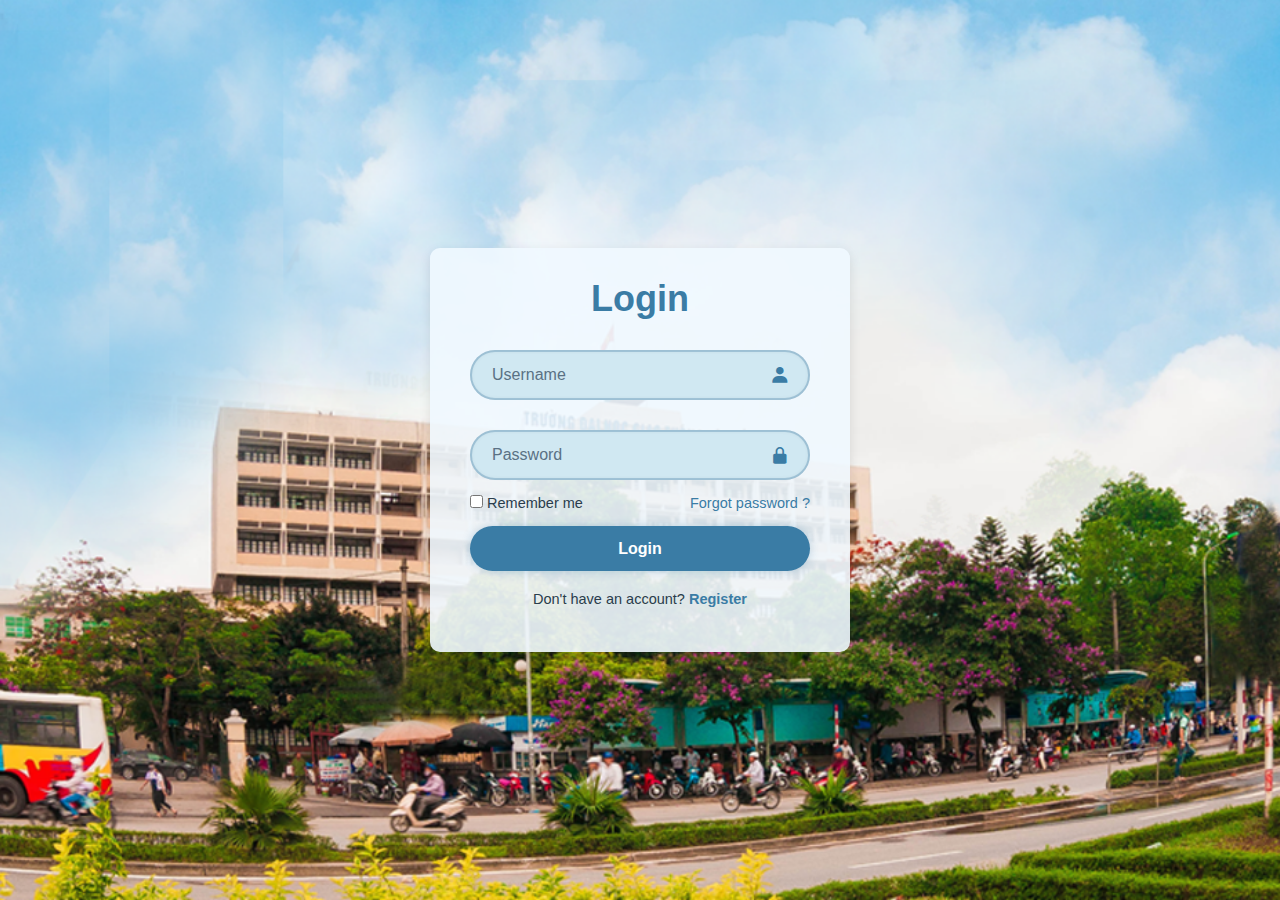
<file: index.html>
<!DOCTYPE html>
<html lang="vi">
<head>
    <meta charset="UTF-8">
    <meta name="viewport" content="width=device-width, initial-scale=1.0">
    <title>Đăng Nhập Ký Túc Xá</title>
    <link rel="stylesheet" href="ktx/styles.css">
    <link href='https://unpkg.com/boxicons@2.1.4/css/boxicons.min.css' rel='stylesheet'>
    <link href="https://fonts.googleapis.com/css2?family=Roboto:wght@400;500;700&display=swap" rel="stylesheet">
</head>
<body>
    <div class="wrapper">
        <form id="login">
            <h1>Login</h1>
            <div class="input-box">
                <input type="text" id="username" name="username" placeholder="Username" required>
                <i class='bx bxs-user'></i>
            </div>
            <div class="input-box">
                <input type="password" id="password" name="password" placeholder="Password" required>
                <i class='bx bxs-lock-alt'></i>
            </div>
            <div id="error" style="color: red; display: none;">Invalid username or password</div>

            <div class="remember-forgot">
                <label><input type="checkbox"> Remember me</label>
                <a href="#">Forgot password ?</a>
            </div>

            <button type="submit" class="btn">Login</button>
            <div class="register-link">
                <p>Don't have an account? <a href="#">Register</a></p>
            </div>
        </form>
   
        <script src="main.js"></script>
    </div>
</body>
</html>
</file>
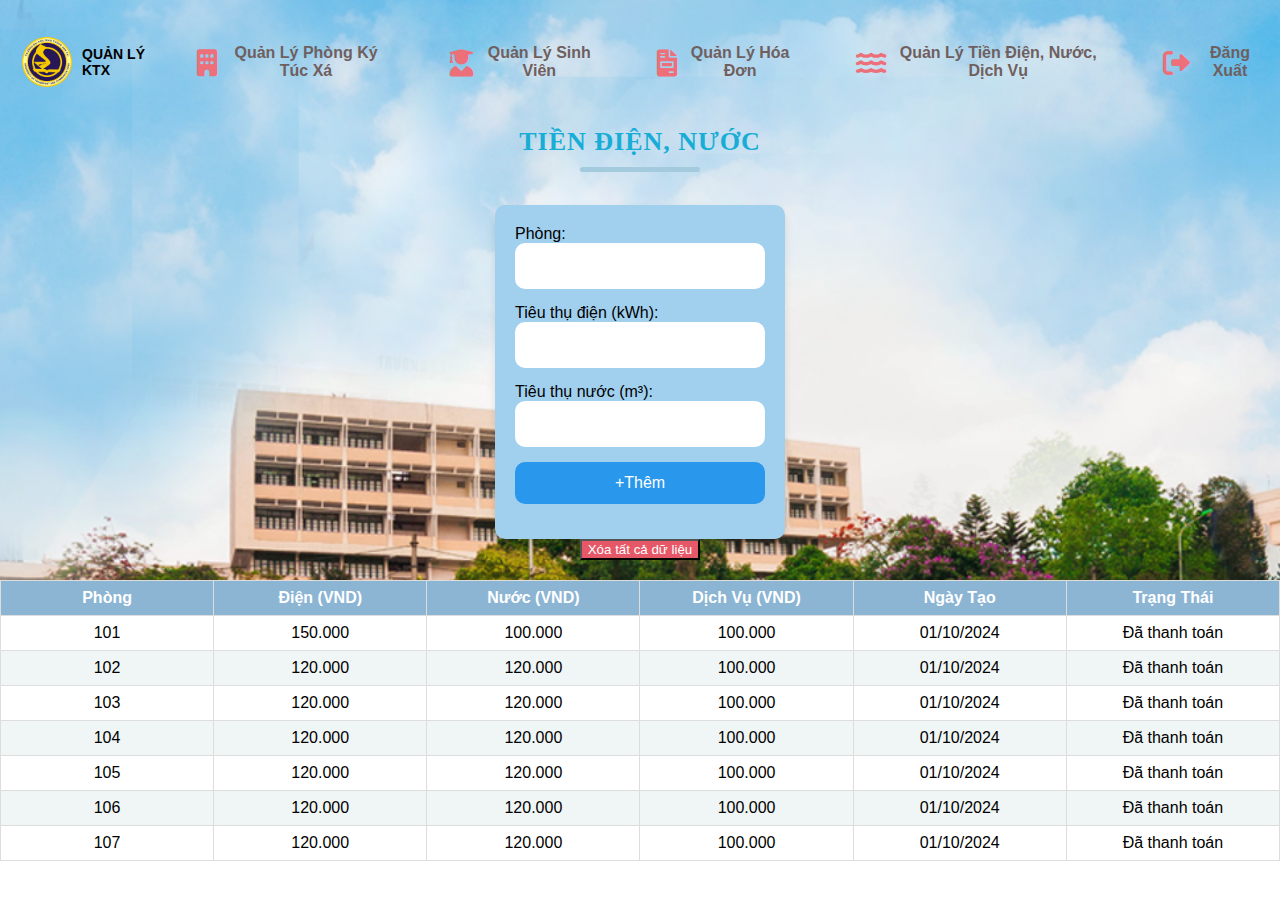
<file: ktx/dichvu.html>
<!DOCTYPE html>
<html lang="vi">
<head>
    <meta charset="UTF-8">
    <meta name="viewport" content="width=device-width, initial-scale=1.0">
    <title>Quản Lý Tiền Điện, Nước</title>
    <link rel="stylesheet" href="style.css">
    <link rel="stylesheet" href="https://cdnjs.cloudflare.com/ajax/libs/font-awesome/6.0.0-beta3/css/all.min.css">

</head>
<body>
    <header>
        <div class="header-logo">
            <img src="../images/Logo-Dai-Hoc-Giao-Thong-Van-Tai-UTC.png" alt="Logo UTC" />
            <span><a href="main.html">QUẢN LÝ KTX</a></span>
        </div>
        <nav>
            <a href="ttphong.html"><i class="fas fa-building"></i> Quản Lý Phòng Ký Túc Xá</a>
            <a href="sv.html"><i class="fas fa-user-graduate"></i> Quản Lý Sinh Viên</a>
            <a href="tienphong.html"><i class="fas fa-file-invoice"></i> Quản Lý Hóa Đơn</a>
            <a href="dichvu.html"><i class="fas fa-water"></i> Quản Lý Tiền Điện, Nước, Dịch Vụ</a>
            <a href="../index.html"><i class="fas fa-sign-out-alt"></i> Đăng Xuất</a>
        </nav>
        
    </header>
    <h1>Tiền Điện, Nước</h1>
    <form id="dichvu-form">        
        <label for="phong">Phòng:</label><br>
        <input type="number" id="phong" required><br>

        <label for="dien">Tiêu thụ điện (kWh):</label><br>
        <input type="number" id="dien" required ><br>

        <label for="nuoc">Tiêu thụ nước (m³):</label><br>
        <input type="number" id="nuoc" required><br>

        <button type="submit">+Thêm</button>
    </form>
    <div id="thongbao" class="hidden"></div>
    <button id="clear-local-storage">Xóa tất cả dữ liệu</button>
 
    
</div>
    <table id="dichvu-table">
        <thead>
            <tr>
                <th>Phòng</th>
                <th>Điện (VND)</th>
                <th>Nước (VND)</th>
                <th>Dịch Vụ (VND)</th>
                <th>Ngày Tạo</th>
                <th>Trạng Thái</th>
            </tr>
        </thead>
        <tbody>
            <tr>
                <td>101</td>
                <td>150.000</td>
                <td>100.000</td>
                <td>100.000</td>
                <td>01/10/2024</td>
                <td>Đã thanh toán</td>
            </tr>
            <tr>
                <td>102</td>
                <td>120.000</td>
                <td>120.000</td>
                <td>100.000</td>
                <td>01/10/2024</td>
                <td>Đã thanh toán</td>
            </tr>
            <tr>
                <td>103</td>
                <td>120.000</td>
                <td>120.000</td>
                <td>100.000</td>
                <td>01/10/2024</td>
                <td>Đã thanh toán</td>
            </tr>
            <tr>
                <td>104</td>
                <td>120.000</td>
                <td>120.000</td>
                <td>100.000</td>
                <td>01/10/2024</td>
                <td>Đã thanh toán</td>
            </tr>
            <tr>
                <td>105</td>
                <td>120.000</td>
                <td>120.000</td>
                <td>100.000</td>
                <td>01/10/2024</td>
                <td>Đã thanh toán</td>
            </tr>
            <tr>
                <td>106</td>
                <td>120.000</td>
                <td>120.000</td>
                <td>100.000</td>
                <td>01/10/2024</td>
                <td>Đã thanh toán</td>
            </tr>
            <tr>
                <td>107</td>
                <td>120.000</td>
                <td>120.000</td>
                <td>100.000</td>
                <td>01/10/2024</td>
                <td>Đã thanh toán</td>
            </tr>
        </tbody>
    </table>
</div>

<script src="dichvu.js"></script>
</body>
</html>
</file>
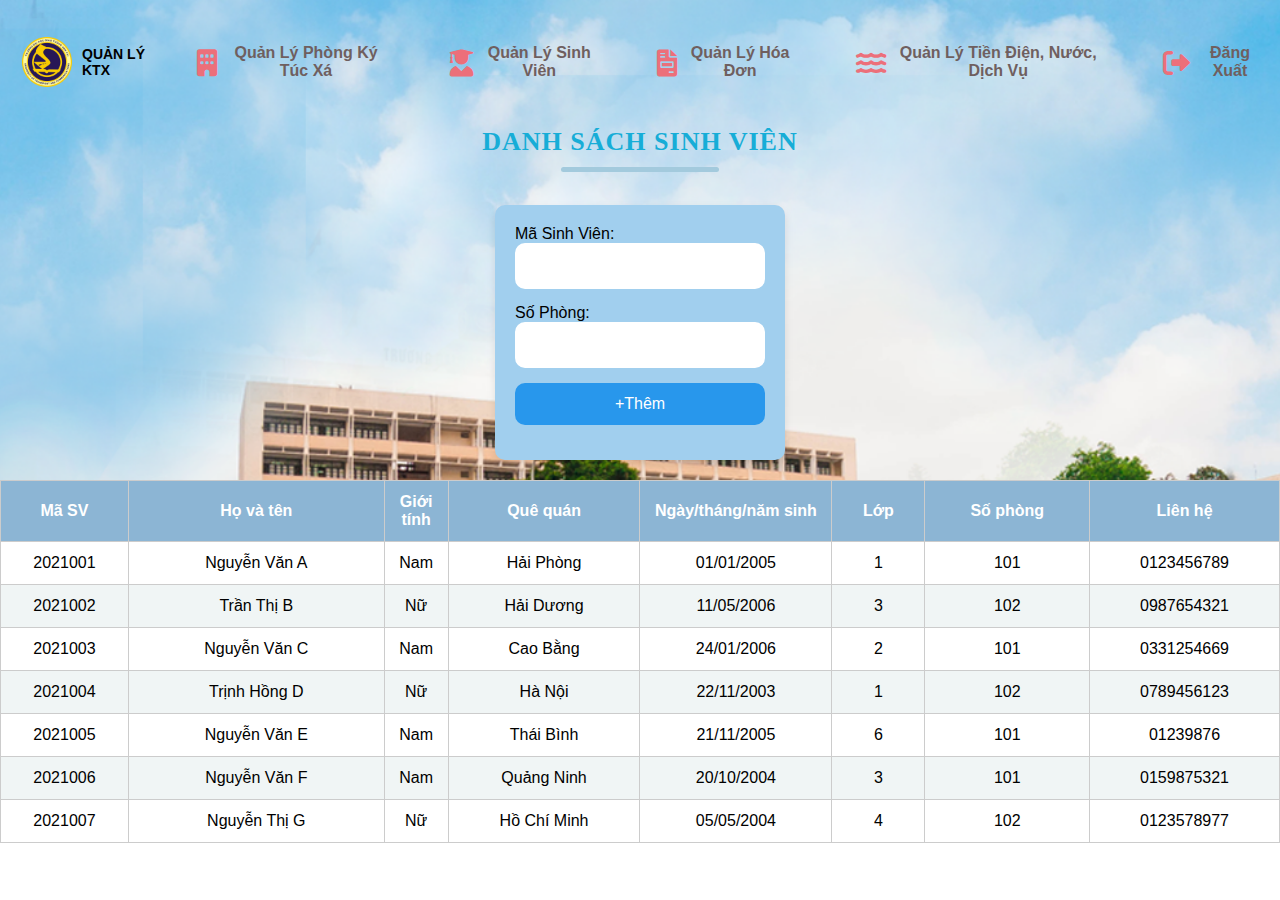
<file: ktx/sv.html>
<!DOCTYPE html>
<html lang="vi">
<head>
    <meta charset="UTF-8">
    <meta name="viewport" content="width=device-width, initial-scale=1.0">
    <title>Quản Lý Sinh Viên</title>
    <link rel="stylesheet" href="https://cdnjs.cloudflare.com/ajax/libs/font-awesome/6.0.0-beta3/css/all.min.css">

    <link rel="stylesheet" href="style.css">
</head>
<body>
    <header>
        <div class="header-logo">
            <img src="../images/Logo-Dai-Hoc-Giao-Thong-Van-Tai-UTC.png" alt="Logo UTC" />
            <span><a href="main.html">QUẢN LÝ KTX</a></span>
        </div>
        <nav>
            <a href="ttphong.html"><i class="fas fa-building"></i> Quản Lý Phòng Ký Túc Xá</a>
            <a href="sv.html"><i class="fas fa-user-graduate"></i> Quản Lý Sinh Viên</a>
            <a href="tienphong.html"><i class="fas fa-file-invoice"></i> Quản Lý Hóa Đơn</a>
            <a href="dichvu.html"><i class="fas fa-water"></i> Quản Lý Tiền Điện, Nước, Dịch Vụ</a>
            <a href="../index.html"><i class="fas fa-sign-out-alt"></i> Đăng Xuất</a>
        </nav>
    </header>
    <h1>Danh Sách Sinh Viên</h1>
    <form>
        <label for="msv">Mã Sinh Viên:</label><br>
        <input type="number" id="msv"><br>
        <label for="sp">Số Phòng:</label><br>
        <input type="number" id="sp"><br>
        <button type="submit">+Thêm</button>
    </form>
    <table>
        <thead>
            <tr>
                <th>Mã SV</th>
                <th>Họ và tên</th>
                <th>Giới tính</th>
                <th>Quê quán</th>
                <th>Ngày/tháng/năm sinh</th>
                <th>Lớp</th>
                <th>Số phòng</th>
                <th>Liên hệ</th>
            </tr>
        </thead>
        <tbody>
            <tr>
                <td>2021001</td>
                <td>Nguyễn Văn A</td>
                <td>Nam</td>
                <td>Hải Phòng</td>
                <td>01/01/2005</td>
                <td>1</td>
                <td>101</td>
                <td>0123456789</td>
            </tr>
            <tr>
                <td>2021002</td>
                <td>Trần Thị B</td>
                <td>Nữ</td>
                <td>Hải Dương</td>
                <td>11/05/2006</td>
                <td>3</td>
                <td>102</td>
                <td>0987654321</td>
            </tr>
            <tr>
                <td>2021003</td>
                <td>Nguyễn Văn C</td>
                <td>Nam</td>
                <td>Cao Bằng</td>
                <td>24/01/2006</td>
                <td>2</td>
                <td>101</td>
                <td>0331254669</td>
            </tr>
            <tr>
                <td>2021004</td>
                <td>Trịnh Hồng D</td>
                <td>Nữ</td>
                <td>Hà Nội</td>
                <td>22/11/2003</td>
                <td>1</td>
                <td>102</td>
                <td>0789456123</td>
            </tr>
            <tr>
                <td>2021005</td>
                <td>Nguyễn Văn E</td>
                <td>Nam</td>
                <td>Thái Bình</td>
                <td>21/11/2005</td>
                <td>6</td>
                <td>101</td>
                <td>01239876</td>
            </tr>
            <tr>
                <td>2021006</td>
                <td>Nguyễn Văn F</td>
                <td>Nam</td>
                <td>Quảng Ninh</td>
                <td>20/10/2004</td>
                <td>3</td>
                <td>101</td>
                <td>0159875321</td>
            </tr>
            <tr>
                <td>2021007</td>
                <td>Nguyễn Thị G</td>
                <td>Nữ</td>
                <td>Hồ Chí Minh</td>
                <td>05/05/2004</td>
                <td>4</td>
                <td>102</td>
                <td>0123578977</td>
            </tr>
        </tbody>
    </table>
    <script src="sv.js"></script>

</body>
</html>
</file>
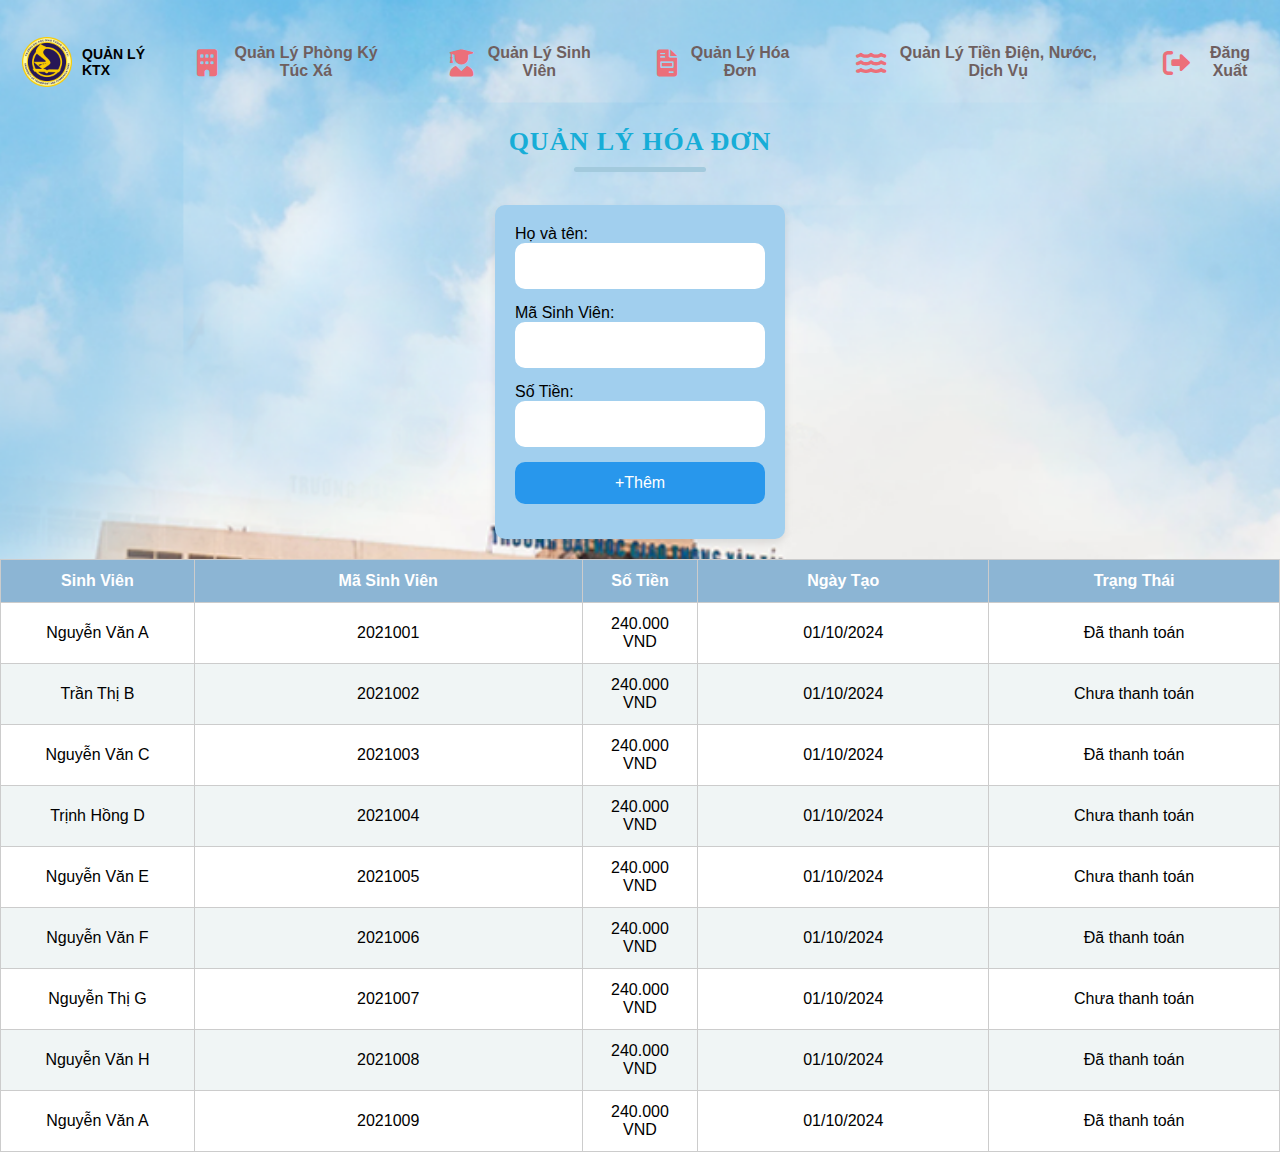
<file: ktx/tienphong.html>
<!DOCTYPE html>
<html lang="vi">
<head>
    <meta charset="UTF-8">
    <meta name="viewport" content="width=device-width, initial-scale=1.0">
    <title>Hóa Đơn</title>
    <link rel="stylesheet" href="style.css">
    <link rel="stylesheet" href="https://cdnjs.cloudflare.com/ajax/libs/font-awesome/6.0.0-beta3/css/all.min.css">

</head>
<body>
    <header>
        <div class="header-logo">
            <img src="../images/Logo-Dai-Hoc-Giao-Thong-Van-Tai-UTC.png" alt="Logo UTC" />
            <span><a href="main.html">QUẢN LÝ KTX</a></span>
        </div>
        <nav>
            <a href="ttphong.html"><i class="fas fa-building"></i> Quản Lý Phòng Ký Túc Xá</a>
            <a href="sv.html"><i class="fas fa-user-graduate"></i> Quản Lý Sinh Viên</a>
            <a href="tienphong.html"><i class="fas fa-file-invoice"></i> Quản Lý Hóa Đơn</a>
            <a href="dichvu.html"><i class="fas fa-water"></i> Quản Lý Tiền Điện, Nước, Dịch Vụ</a>
            <a href="../index.html"><i class="fas fa-sign-out-alt"></i> Đăng Xuất</a>
        </nav>
    </header>
    <h1>Quản Lý Hóa Đơn</h1>
    <form>
        <label for="ten">Họ và tên: </label><br>
        <input type="text" id="ten"required><br>
        <label for="msv">Mã Sinh Viên:</label><br>
        <input type="number" id="msv"required><br>
        <label for="tien">Số Tiền:</label><br>
        <input type="number" id="tien"required><br>
        <button type="submit">+Thêm</button>
    </form>
    <table>
        <thead>
            <tr>
                <th>Sinh Viên</th>
                <th>Mã Sinh Viên</th>
                <th>Số Tiền</th>
                <th>Ngày Tạo</th>
                <th>Trạng Thái</th>
            </tr>
        </thead>
        <tbody>
            <tr>
                <td>Nguyễn Văn A</td>
                <td>2021001</td>
                <td>240.000 VND</td>
                <td>01/10/2024</td>
                <td>Đã thanh toán</td>
            </tr>
            <tr>
                <td>Trần Thị B</td>
                <td>2021002</td>
                <td>240.000 VND</td>
                <td>01/10/2024</td>
                <td>Chưa thanh toán</td>
            </tr>
            <tr>
                <td>Nguyễn Văn C</td>
                <td>2021003</td>
                <td>240.000 VND</td>
                <td>01/10/2024</td>
                <td>Đã thanh toán</td>
            </tr>
            <tr>
                <td>Trịnh Hồng D</td>
                <td>2021004</td>
                <td>240.000 VND</td>
                <td>01/10/2024</td>
                <td>Chưa thanh toán</td>
            </tr>
            <tr>
                <td>Nguyễn Văn E</td>
                <td>2021005</td>
                <td>240.000 VND</td>
                <td>01/10/2024</td>
                <td>Chưa thanh toán</td>
            </tr>
            <tr>
                <td>Nguyễn Văn F</td>
                <td>2021006</td>
                <td>240.000 VND</td>
                <td>01/10/2024</td>
                <td>Đã thanh toán</td>
            </tr>
            <tr>
                <td>Nguyễn Thị G</td>
                <td>2021007</td>
                <td>240.000 VND</td>
                <td>01/10/2024</td>
                <td>Chưa thanh toán</td>

            </tr>
            <tr>
                <td>Nguyễn Văn H</td>
                <td>2021008</td>
                <td>240.000 VND</td>
                <td>01/10/2024</td>
                <td>Đã thanh toán</td>
            </tr>
            <tr>
                <td>Nguyễn Văn A</td>
                <td>2021009</td>
                <td>240.000 VND</td>
                <td>01/10/2024</td>
                <td>Đã thanh toán</td>
            </tr>
        </tbody>
    </table>
    <script src="tienphong.js"></script>
</body>
</html>
</file>
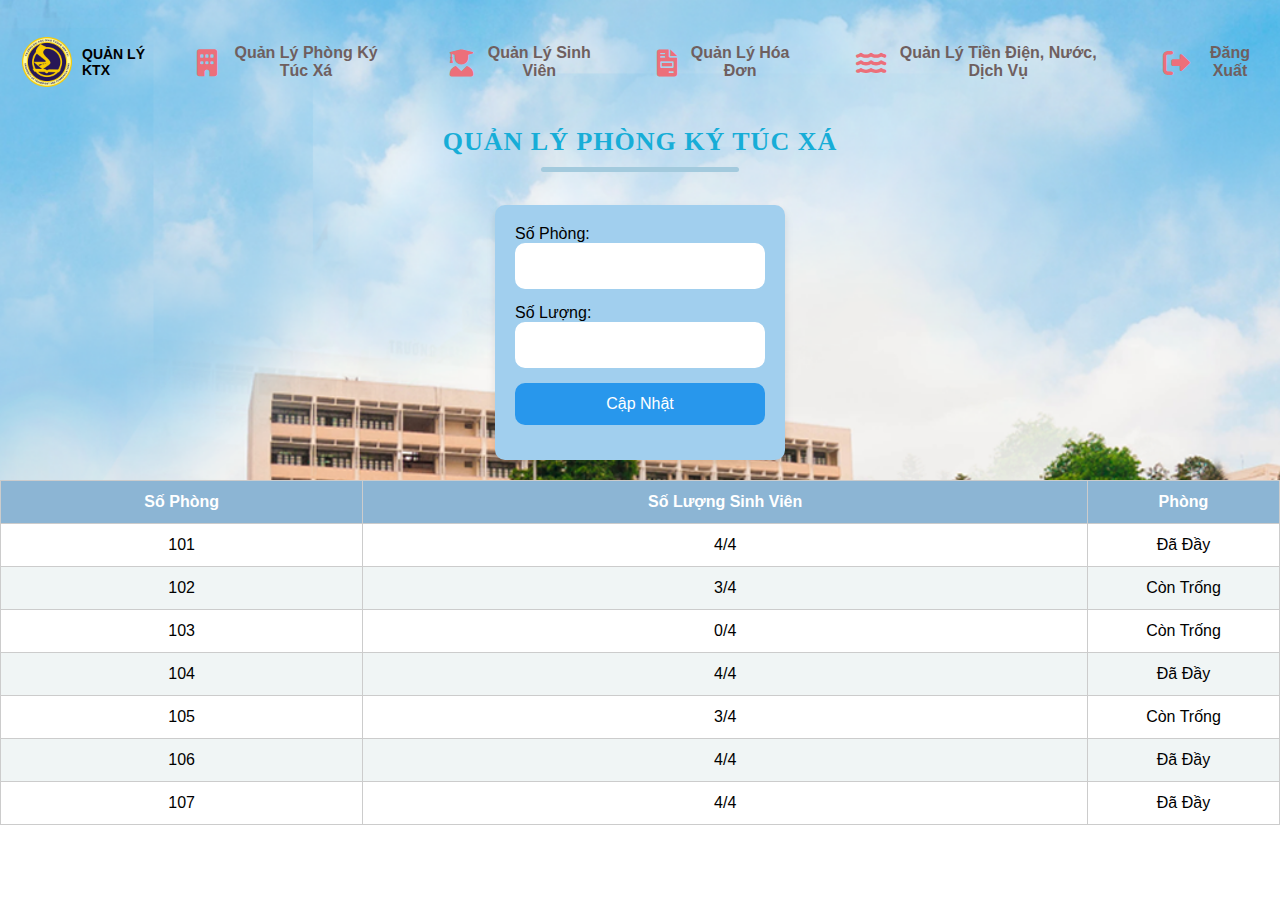
<file: ktx/ttphong.html>
<!DOCTYPE html>
<html lang="vi">
<head>
    <meta charset="UTF-8">
    <meta name="viewport" content="width=device-width, initial-scale=1.0">
    <title>Danh Sách Phòng</title>
    <link rel="stylesheet" href="style.css">
    <link rel="stylesheet" href="https://cdnjs.cloudflare.com/ajax/libs/font-awesome/6.0.0-beta3/css/all.min.css">

</head>
<body>
        
    <header>
        <div class="header-logo">
            <img src="../images/Logo-Dai-Hoc-Giao-Thong-Van-Tai-UTC.png" alt="Logo UTC" />
            <span><a href="main.html">QUẢN LÝ KTX</a></span>
        </div>
        <nav>
            <a href="ttphong.html"><i class="fas fa-building"></i> Quản Lý Phòng Ký Túc Xá</a>
            <a href="sv.html"><i class="fas fa-user-graduate"></i> Quản Lý Sinh Viên</a>
            <a href="tienphong.html"><i class="fas fa-file-invoice"></i> Quản Lý Hóa Đơn</a>
            <a href="dichvu.html"><i class="fas fa-water"></i> Quản Lý Tiền Điện, Nước, Dịch Vụ</a>
            <a href="../index.html"><i class="fas fa-sign-out-alt"></i> Đăng Xuất</a>
        </nav>
        
    </header>
    <h1>Quản Lý Phòng Ký Túc Xá</h1>
    <form>
        <label for="sp">Số Phòng:</label><br>
        <input type="number" id="sp"required> <br>
        <label for="sl">Số Lượng:</label><br>
        <input type="number" id="sl"required><br>
        <button type="submit">Cập Nhật</button>
    </form>    
    <table>
        <thead>
            <tr>
                <th>Số Phòng</th>
                <th>Số Lượng Sinh Viên</th>
                <th>Phòng</th>
            </tr>
        </thead>
        <tbody>
            <tr>
                <td>101</td>
                <td>4/4</td>
                <td>Đã Đầy</td>
            </tr>
            <tr>
                <td>102</td>
                <td>3/4</td>
                <td>Còn Trống</td>
            </tr>
            <tr>
                <td>103</td>
                <td>0/4</td>
                <td>Còn Trống</td>
            </tr>
            <tr>
                <td>104</td>
                <td>4/4</td>
                <td>Đã Đầy</td>
            </tr>
            <tr>
                <td>105</td>
                <td>3/4</td>
                <td>Còn Trống</td>
            </tr>
            <tr>
                <td>106</td>
                <td>4/4</td>
                <td>Đã Đầy</td>
            </tr>
            <tr>
                <td>107</td>
                <td>4/4</td>
                <td>Đã Đầy</td>
            </tr>
        </tbody>
    </table>

    <script src="ttphong.js"></script>
</body>
</html>
</file>
<file: ktx/styles.css>
* {
    margin: 0;
    padding: 0;
    box-sizing: border-box;
    font-family: 'Arial', sans-serif;
}

body {
    display: flex;
    justify-content: center;
    align-items: center;
    min-height: 100vh;
    background: url('../images/banner-truong-dai-hoc-giao-thong-van-tai.png') no-repeat center center;
    background-size: cover;
}
#error {
    font-size: 18px;
    text-align: center;
    margin-bottom: 30px; 
}

.wrapper {
    width: 420px;
    background: rgba(240, 248, 255, 0.9); /* Màu xanh nhạt rất nhẹ với độ trong suốt */
    color: #2a3d4c; /* Màu xám xanh đậm */
    border-radius: 10px;
    padding: 30px 40px;
    box-shadow: 0 4px 12px rgba(0, 0, 0, 0.1);
}

.wrapper h1 {
    font-size: 36px;
    text-align: center;
    color: #3a7ca5; /* Màu xanh biển nhạt */
}

.wrapper .input-box {
    width: 100%;
    height: 50px;
    background: #d0e8f2; /* Màu xanh pastel nhẹ */
    margin: 30px 0;
    position: relative;
    border-radius: 40px;
    box-shadow: inset 0 0 5px rgba(0, 0, 0, 0.1);
}

.input-box input {
    width: 100%;
    height: 100%;
    background: transparent;
    border: 2px solid rgba(58, 124, 165, 0.3); /* Màu xanh biển với độ trong suốt */
    border-radius: 40px;
    font-size: 16px;
    color: #2a3d4c;
    padding: 0 45px 0 20px;
}

.input-box input::placeholder {
    color: #5a7184; /* Màu xám xanh nhạt cho placeholder */
}

.input-box i {
    position: absolute;
    right: 20px;
    top: 50%;
    transform: translateY(-50%);
    font-size: 20px;
    color: #3a7ca5;
}

.wrapper .remember-forgot {
    display: flex;
    justify-content: space-between;
    font-size: 14.5px;
    margin: -15px 0 15px;
}

.remember-forgot label input {
    accent-color: #3a7ca5;
}

.remember-forgot a {
    color: #3a7ca5;
    text-decoration: none;
}

.remember-forgot a:hover {
    text-decoration: underline;
}

.btn {
    width: 100%;
    height: 45px;
    background: #3a7ca5;
    border: none;
    outline: none;
    border-radius: 40px;
    box-shadow: 0 0 10px rgba(58, 124, 165, 0.3);
    cursor: pointer;
    font-size: 16px;
    color: #fff;
    font-weight: 600;
}

.wrapper .register-link {
    font-size: 14.5px;
    text-align: center;
    margin: 20px 0 15px;
}

.register-link p a {
    color: #3a7ca5;
    text-decoration: none;
    font-weight: 600;
}

.register-link p a:hover {
    text-decoration: underline;
}
</file>
<file: ktx/style.css>
/* Định dạng cho toàn bộ trang */
body {
    font-family: Arial, sans-serif;
    background: url('../images/banner-truong-dai-hoc-giao-thong-van-tai.png') no-repeat center center;
    background-size: cover;
    margin: 0;
    padding: 0;
    display: flex;
    flex-direction: column;
    align-items: center;
    overflow-x: hidden; /* Ngăn chặn cuộn ngang */
    
}

.header-logo {
    display: flex; /* Sử dụng flexbox để căn giữa logo và chữ */
    align-items: center;
    margin: 12px;
    padding: 10px;
}
.header-logo a {
    text-decoration: none; 
    color: black; 
  }
.header-logo a:hover {
    background-color: #919191;
}
  
.header-logo img {
    height: auto; /* Giữ tỉ lệ khung hình của logo */

    width: 50px;
     /* Đặt chiều rộng cho logo */
    height: auto; /* Giữ tỉ lệ khung hình của logo */
    margin-right: 10px; /* Thêm khoảng cách giữa logo và chữ */
}
.header-logo span {
    font-weight: bold; /* Làm cho chữ in đậm */
    font-size: 14px; /* Thay đổi kích thước chữ (tùy chọn) */
}


.icon{
    width: 200px;
    float: left;
    height: 50px;
}


/* Định dạng cho phần header */
header {
    display: flex;
    width: 100%;

    align-items: center;
    justify-content: space-between;
    padding: 15px 30px;
    box-shadow: o 2px 8px rgba(0, 0, 0, 0.1);
}
.header .logo {
    height: 40px; /* Kích thước logo */
    margin-right: 10px;
  }
header nav {
    display: flex;
    justify-content: center;
    gap: 20px;
}

header nav a {
    color: rgb(111, 95, 95);
    font-size: 16px;
    font-weight: bold;
    text-decoration: none;
    padding: 8px 17.8px;
    transition: background-color 0.3s;
    margin: 5px;
}

header nav a:hover {
    background-color: #a1d7df;
    border-radius: 20px;
}
.nav {
    margin-top: 20px; 
    display: flex;
    text-align: center;
    justify-content: center; /* Căn giữa theo chiều ngang */
    align-items: center; /* Căn giữa theo chiều dọc */
    flex-wrap: wrap; /* Cho phép xuống dòng */
    padding: 5px;
    /* Điều chỉnh khoảng cách như mong muốn */
}
nav a {
    display: inline-flex;
    align-items: center;
    margin-right: 5px;
    text-decoration: none;
    font-size: 10px;
    transition: color 0.3s ease;
    justify-content: center;
    text-align: center;
    
}


 
nav a i {
    margin-right: 13px; /* Khoảng cách giữa biểu tượng và văn bản */
    color: #ec6f7a; /* Màu của biểu tượng */
    font-size: 27px;
}
nav i:hover {
    color: #8359cf; /* Màu khi hover qua biểu tượng */
}
nav a:hover {
    color: #101010; /* Màu văn bản khi hover */
    padding: 15px;
}
input {
    border: none; /* Loại bỏ viền mặc định */
    outline: none; /* Loại bỏ outline mặc định */
    background-color: white; /* Màu nền */
    padding: 8px; /* Đệm nội dung */
    border-radius: 4px; /* Bo tròn góc */
}
input[type="number"]:focus,
input[type="text"]:focus {
    border: 2px solid black;
    outline: none;
}



/* Định dạng cho phần tiêu đề chính */
h1 {

    font-size: 26px; /* Kích thước chữ */
    font-weight: bold; /* Làm cho chữ in đậm */
    color: #17add7; /* Màu chữ */
    text-align: center; /* Căn giữa tiêu đề */
    margin: 3px 0px; /* Khoảng cách bên trên và dưới tiêu đề */
    text-transform: uppercase; /* Chữ in hoa */
    letter-spacing: 1px; /* Khoảng cách giữa các chữ cái */
    position: relative; /* Để sử dụng cho hiệu ứng */
    font-family: 'Times New Roman', Times, serif;

}
h1::after {
    content: ""; /* Tạo một phần tử giả */
    display: block; /* Hiển thị như một khối */
    width: 50%; /* Chiều rộng của đường gạch dưới */
    height: 5px; /* Chiều cao của đường gạch dưới */
    background: #a3cadd; /* Màu sắc cho đường gạch dưới */
    margin: 10px auto; /* Căn giữa */
    border-radius: 10px; /* Bo góc cho đường gạch dưới */
    transition: width 0.7s; /* Hiệu ứng chuyển tiếp khi hover */
}

h1:hover::after {
    width: 70%; /* Đường gạch dưới mở rộng khi hover */
}
/*màu cho thanh toán*/
button.paid {
    background-color: #28a745;
    color: white;
}
button:not(.paid) {
    background-color: #e65867;
    color: white;
}
td:contains('Chưa thanh toán') {
    color: red; /* Màu đỏ cho trạng thái chưa thanh toán */
    font-weight: bold; /* In đậm chữ */
}

/* Thêm cho các ô có thể chỉnh sửa */
td[contenteditable="true"] {
    background-color: #e7f3fe; /* Màu nền cho ô có thể chỉnh sửa */
}
/* Định dạng toàn bộ form */
form {
    max-width: 250px; /* Đặt chiều rộng tối đa cho form */
    width: 45%;
    padding: 20px;
    background-color: #a1cfee;
    border-radius: 10px;
    box-shadow: 0px 4px 8px rgba(0, 0, 0, 0.1);
    margin-top: 20px;
}
input[type="text"],
input[type="number"],
button[type="submit"] {
    padding: 12px;
    font-size: 16px;
    border: 2px solid #ffffff;
    border-radius: 10px;
    margin-bottom: 15px; /* Tăng khoảng cách giữa các trường */
    width: 100%; /* Chiều rộng 100% để đồng nhất với submit */
    box-sizing: border-box; /* Đảm bảo padding không làm tăng kích thước trường */
}

button[type="submit"] {
    background-color:#2897ec;
    color: white;
    border: none;
    cursor: pointer;
    transition: background-color 0.3s;
}

button[type="submit"]:hover {
    background-color:  #74b9ff;
}

/* Định dạng cho bảng */

table {
    width: 80%;
    margin-top: 20px;
    border-collapse: collapse;
}

table thead {
    background-color: #8cb5d4;
    color: white;
}

table th, table td {
    padding: 12px;
    border: 1px solid #ccc;
    text-align: center;
    font-size: 16px;
}

table tbody tr:nth-child(even) {
    background-color: #f0f5f5; /* Xanh xám nhạt */
}
table tbody tr:nth-child(odd){
    background-color: #ffffff; /* Màu trắng */
}
table {
    width: 100%; /* Đảm bảo bảng chiếm toàn bộ chiều ngang */
    border-collapse: collapse; /* Gộp các đường viền */
    margin-top: 20px;
}



/* Đặt chiều rộng cố định cho các cột */
th:nth-child(1), td:nth-child(1) {
    width: 10%; 
}

th:nth-child(2), td:nth-child(2) {
    width: 20%;
}

th:nth-child(3), td:nth-child(3) {
    width: 5%; 
}

th:nth-child(4), td:nth-child(4) {
    width: 15%; 
}

th:nth-child(5), td:nth-child(5) {
    width: 15%;
}




/* CSS cho bảng */
#dichvu-table {
    width: 100%; /* Đặt chiều rộng của bảng */
    border-collapse: collapse; /* Xóa khoảng cách giữa các ô */
}

#dichvu-table th,
#dichvu-table td {
    border: 1px solid #ddd; /* Thêm đường viền cho các ô */
    padding: 8px; /* Thêm khoảng cách bên trong các ô */
}

/* Đặt chiều rộng cố định cho các cột */
#dichvu-table th:nth-child(1),
#dichvu-table td:nth-child(1) {
    width: 10%; /* Phòng */
}

#dichvu-table th:nth-child(2),
#dichvu-table td:nth-child(2) {
    width: 10%; /* Điện */
}

#dichvu-table th:nth-child(3),
#dichvu-table td:nth-child(3) {
    width: 10%; /* Nước */
}

#dichvu-table th:nth-child(4),
#dichvu-table td:nth-child(4) {
    width: 10%; /* Dịch vụ */
}

#dichvu-table th:nth-child(5),
#dichvu-table td:nth-child(5) {
    width: 10%; /* Ngày tạo */
}

#dichvu-table th:nth-child(6),
#dichvu-table td:nth-child(6) {
    width: 10%; /* Trạng thái */
}

#dichvu-table th:nth-child(7),
#dichvu-table td:nth-child(7) {
    width: 10%; /* Nút chỉnh sửa và xóa */
}
/* Điều chỉnh cho màn hình nhỏ hơn */
@media (max-width: 768px) {
    header nav {
        flex-direction: column;
        gap: 10px;
    }

    h1 {
        font-size: 24px;
        padding: 10px;
    }

    table {
        width: 100%;
    }
    input[type="text"],
    input[type="number"],
    button[type="submit"] {
        width: 100%; /* Đảm bảo trường input và nút submit chiếm toàn bộ chiều rộng */
        font-size: 14px; /* Giảm kích thước font cho phù hợp */
    }
}
</file>
